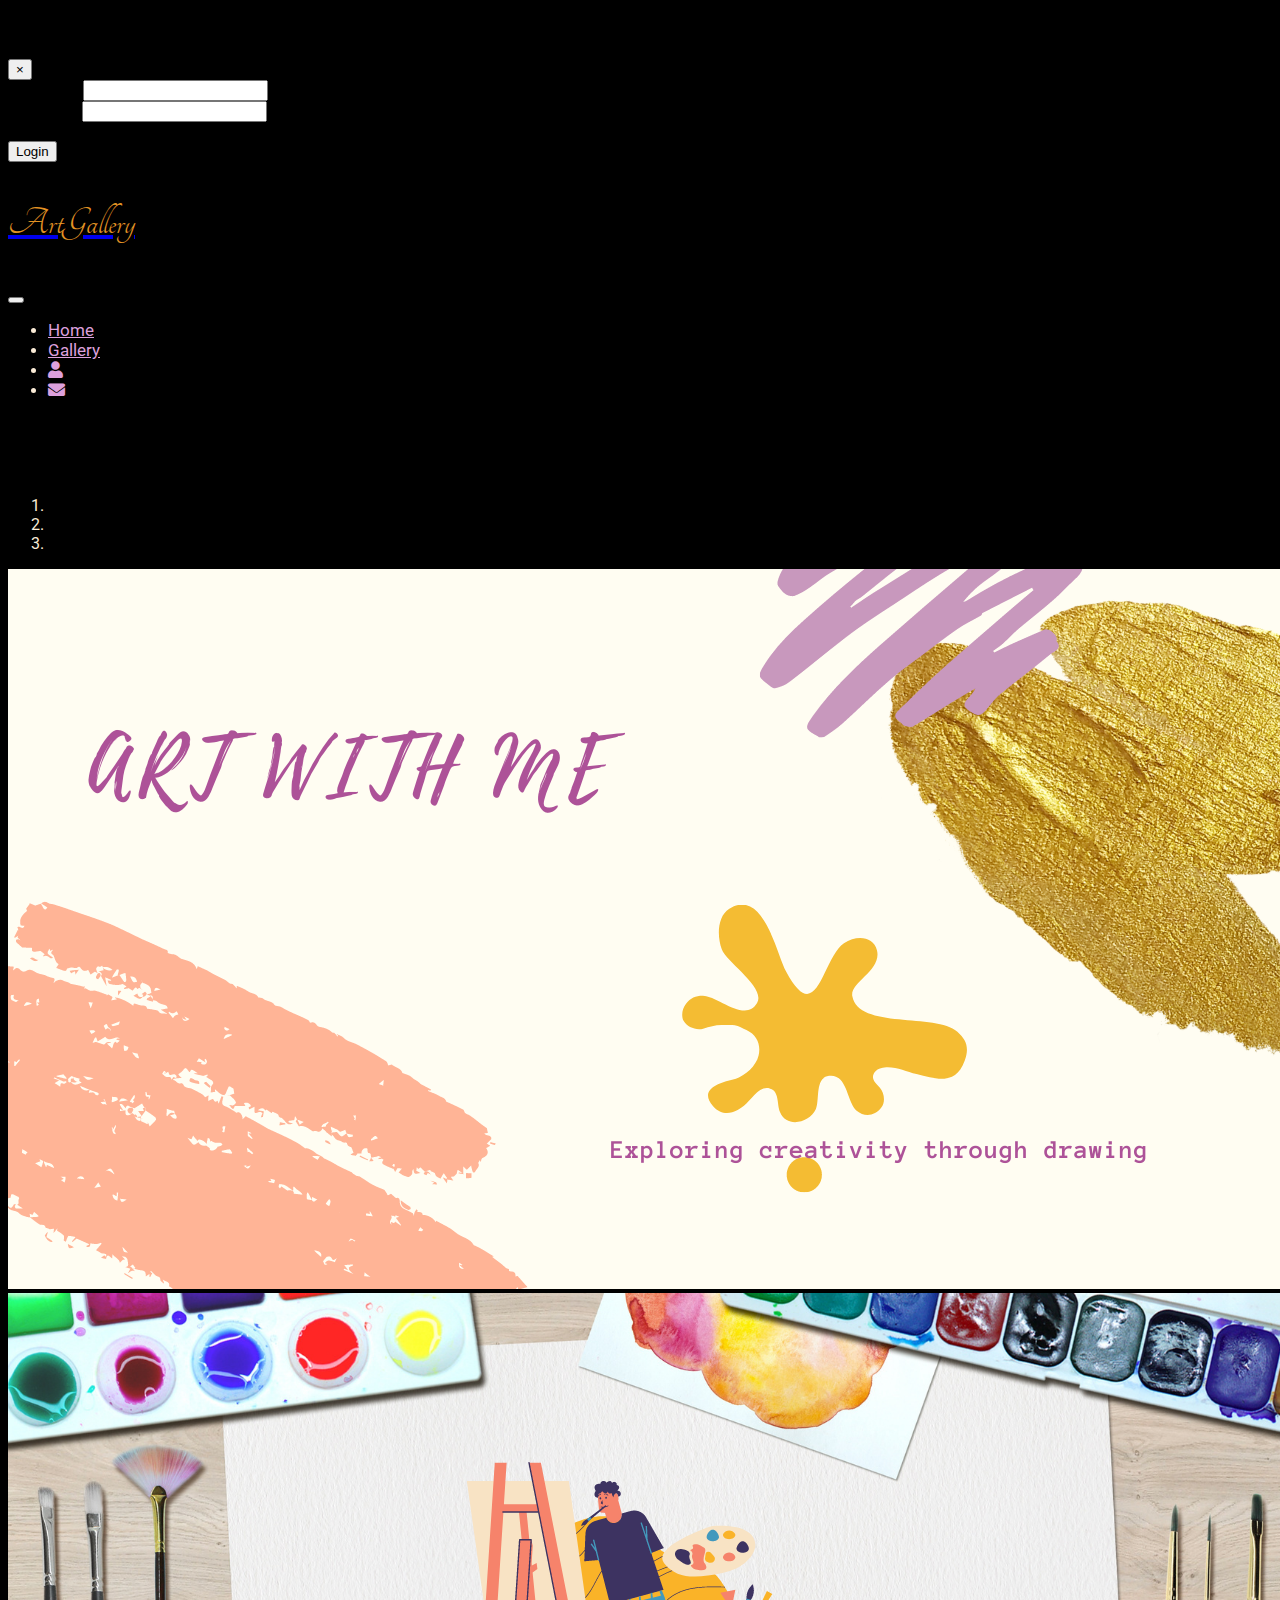
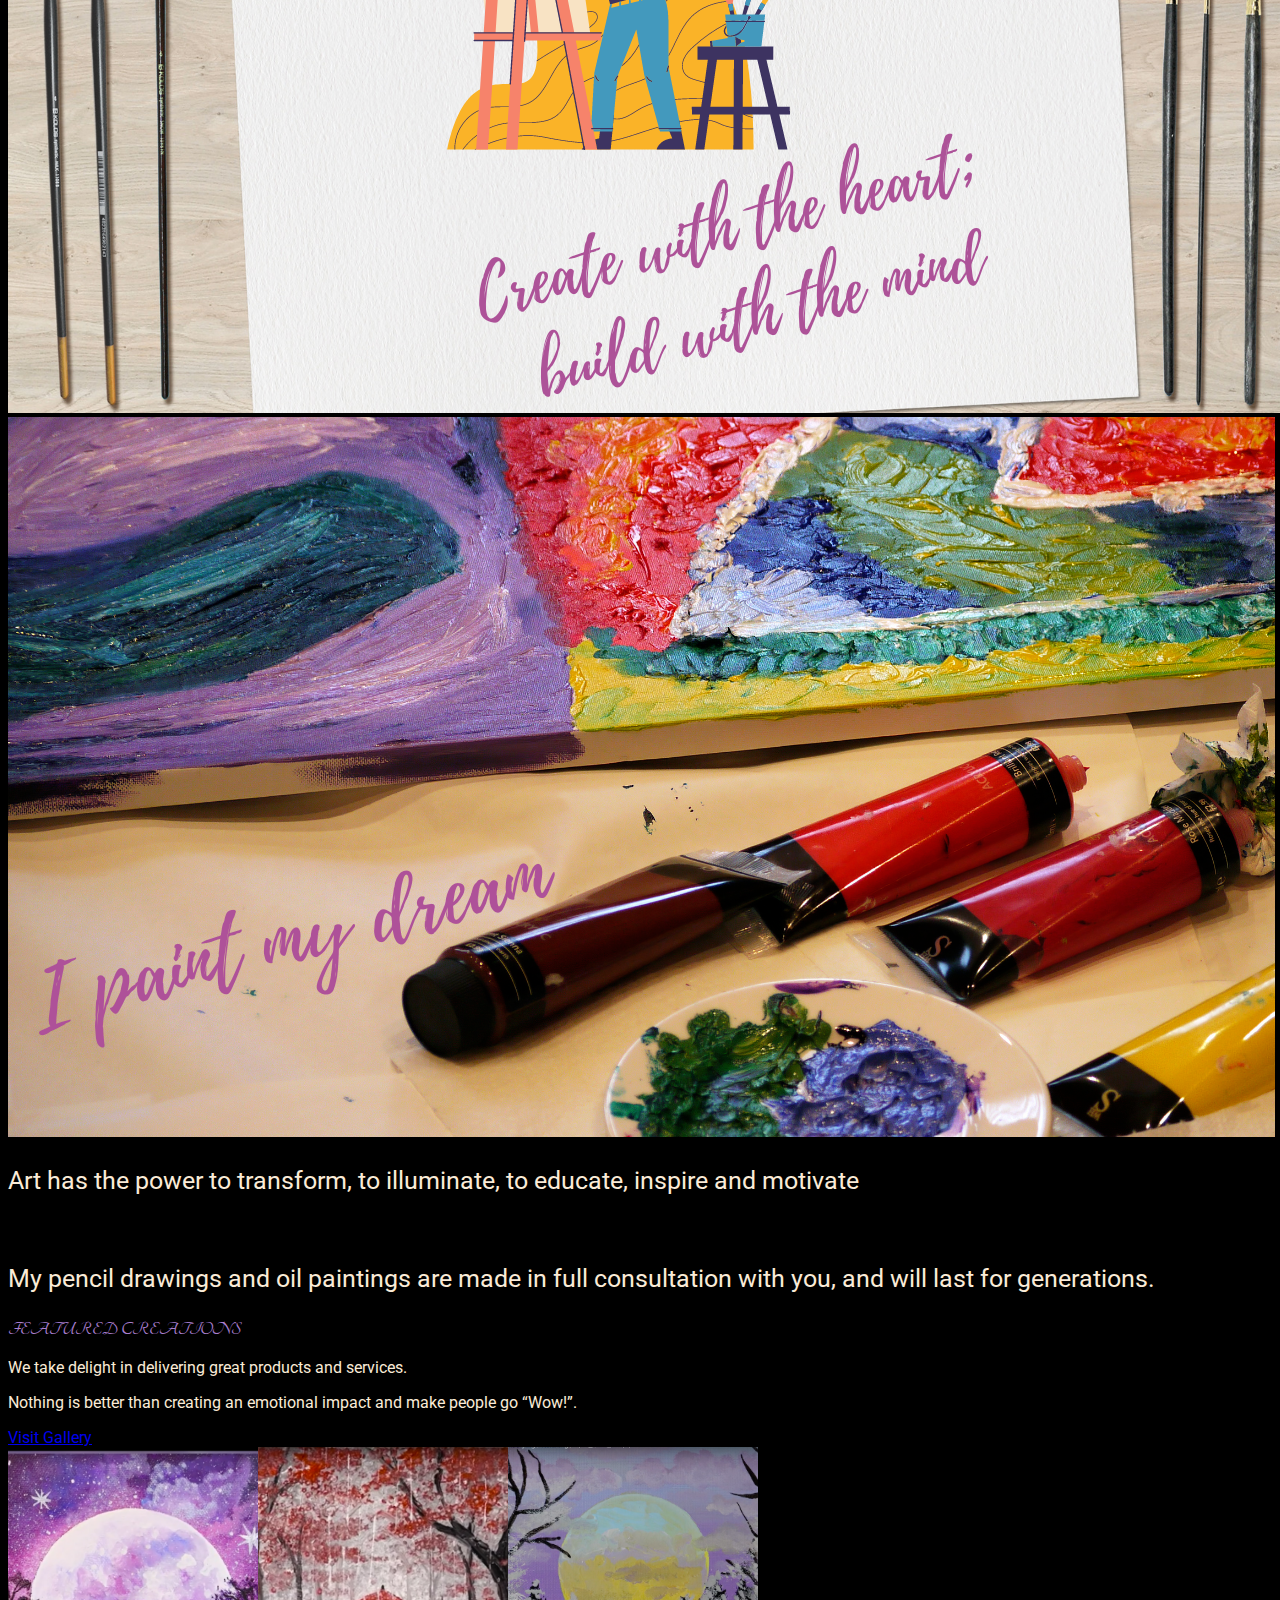
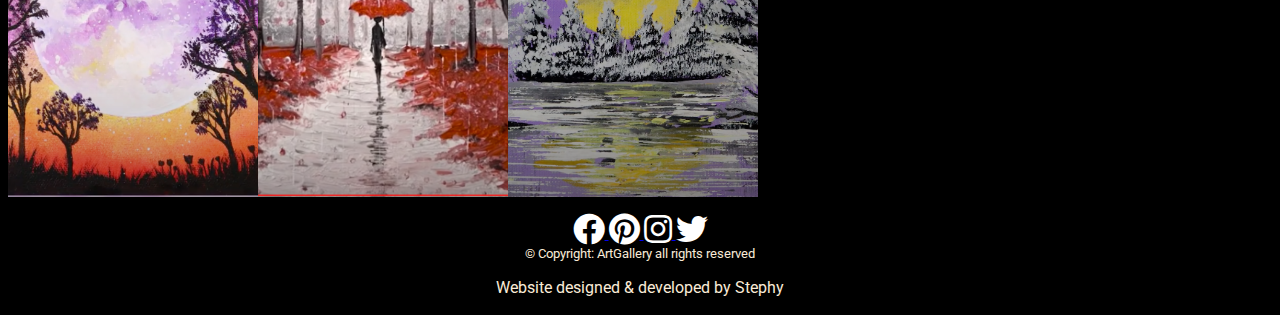
<file: index.html>
<!DOCTYPE html>
<html lang="en">
<head>
    <meta charset="UTF-8">
    <meta http-equiv="X-UA-Compatible" content="IE=edge">
    <meta name="viewport" content="width=device-width, initial-scale=1.0">
    <link rel="stylesheet" href="https://cdn.jsdelivr.net/npm/bootstrap@4.6.0/dist/css/bootstrap.min.css" integrity="sha384-B0vP5xmATw1+K9KRQjQERJvTumQW0nPEzvF6L/Z6nronJ3oUOFUFpCjEUQouq2+l" crossorigin="anonymous">
    <!-- <link rel="stylesheet" href="https://stackpath.bootstrapcdn.com/bootstrap/4.3.1/css/bootstrap.min.css" type="text/css" /> -->
    <link rel="stylesheet" href="https://use.fontawesome.com/releases/v5.7.1/css/all.css">
    <link rel="stylesheet" href="style.css"/>
    <title>Document</title>
</head>
<body>
    
  <!-- Login Modal -->
  <div class="modal fade" id="login_btn" tabindex="-1" aria-labelledby="exampleModalLabel" aria-hidden="true">
    <div class="modal-dialog">
      <div class="modal-content">
        <div class="modal-header">
          <h5 class="modal-title" id="exampleModalLabel">Modal title</h5>
          <button type="button" class="close" data-dismiss="modal" aria-label="Close">
            <span aria-hidden="true">&times;</span>
          </button>
        </div>
        <div class="modal-body">
            <form name ="Form" id="myForm" >
                <div class="form-group modal-title">
                    <label for="name">Username</label>
                    <input type="text" class="form-control userID" id="name" placeholder="" name="name" required />
                  <!-- <label for="exampleInputEmail1">Email address</label>
                  <input type="email" class="form-control mailId" id="exampleInputEmail1" aria-describedby="emailHelp" name="email"> -->
                </div>
                <div class="form-group modal-title">
                  <label for="exampleInputPassword1">Password</label>
                  <input type="password" class="form-control passId" id="exampleInputPassword1" name="password">
                </div>
                <br>
                <button type="button" value ="Login" class="btn btn-dark" onclick="loginValidate(this.form)">Login</button>
              </form>
        </div>
        
      </div>
    </div>
  </div>

<!-- LOGO AND NAV BAR -->
<header>
<nav class="navbar navbar-expand-md navbar-dark fixed-top">

    <!-- LOGO -->
    <a class="navbar-brand mr-1" href="index.html">
        <h3 class="heading">ArtGallery</h3>
        <!-- <img src="" height="40" alt="logo" title="logo"> -->
    </a>
    <button class="navbar-toggler" type="button" data-toggle="collapse" data-target="#navbarCollapse"
        aria-controls="navbarCollapse" aria-expanded="false" aria-label="Toggle navigation">
        <span class="navbar-toggler-icon"></span>
    </button>

    <!-- NAV BAR LINKS -->
    <div class="collapse navbar-collapse" id="navbarCollapse">
        <ul class="navbar-nav ml-auto text-uppercase">
            <li class="nav-item">
                <a class="nav-link active" href="index.html">Home<span class="sr-only">(current)</span></a>
            </li>
            <li class="nav-item">
                <a class="nav-link" href="gallery.html">Gallery</a>
            </li>
            <li class="nav-item">
                <a class="nav-link btn" href="" data-toggle="modal" data-target="#login_btn">
                <i class="fa fa-user" aria-hidden="true"></i>
            </a>
            </li>
            <li class="nav-item">
                <a class="nav-link" href="contact.html">
                    <i class="fas fa-envelope"></i>
                </a>
            </li>
        </ul>
    </div>
</nav>
</header>

<!---ADDITIONAL MESSAGES -->

<div class="container mt-5" id ="message" >
    <h5 class="alert-heading text-center" id="loginstate"></h5>
    <p class="mb-0"></p>
  </div>

<!--- CAROUSAL IMAGE SLIDER--->
<br>
<br>
<br>

<div id="carouselExampleIndicators" class="carousel slide" data-ride="carousel">
    <ol class="carousel-indicators">
        <li data-target="#carouselExampleIndicators" data-slide-to="0" class="active"></li>
        <li data-target="#carouselExampleIndicators" data-slide-to="1"></li>
        <li data-target="#carouselExampleIndicators" data-slide-to="2"></li>
    </ol>
    <div class="container carousel-inner">
        <div class="carousel-item active">
            <img class="d-block w-100 slide-image" src="images/slide1.png" alt="First slide">
        </div>
        <div class="carousel-item">
            <img class="d-block w-100 slide-image" src="images/slide2.png" alt="Second slide">
        </div>
        <div class="carousel-item">
            <img class="d-block w-100 slide-image" src="images/slide3.png" alt="Third slide">
        </div>
    </div>
    <a class="carousel-control-prev" href="#carouselExampleIndicators" role="button" data-slide="prev">
<span class="carousel-control-prev-icon" aria-hidden="true"></span>
<span class="sr-only">Previous</span>
</a>
    <a class="carousel-control-next" href="#carouselExampleIndicators" role="button" data-slide="next">
<span class="carousel-control-next-icon" aria-hidden="true"></span>
<span class="sr-only">Next</span>
</a>
</div>

<!-- MAIN CONTENT OF HOME PAGE -->
<main>
    <section class="container-fluid">
        <div class="row justify-content-center my-5 text-center">
            <div class="col-12">
                <!-- <h2 class="mb-3">ART</h2> -->
                <p class="text">Art has the power to transform, to illuminate, to educate, inspire and motivate</p>
                <br>
                <p class="text">My pencil drawings and oil paintings are made in full consultation with you, and will last for
                    generations.</p>   
            </div>

        </div>
    </section>
    <!--- FEATURED CREATIONS -->
    <section class ="projects">
        <div class ="container">
            <div class ="row">
                <div class = "col-sm-12 col-md-3 featured">
                    <h3>FEATURED CREATIONS</h3>
                    <p>We take delight in delivering great products and services. </p>
                    <p>Nothing is better than creating an emotional impact and make people go “Wow!”.</p>
                <!-- BUTTON: VISIT GALLERY -->
					<div class="row text-center">
						<div class="col-12">
							<a class="btn btn-lg btn-light mt-3 pr-5 mr-5" href="gallery.html">Visit Gallery</a>
						</div>
					</div>
    
                </div>
                <!---- IMAGES ----->
                <div class = "col-sm-12 col-md-9">
                    <div class = "row">
                        <div class = "col-sm-12 col-md-4">
                            <div class="card">
                                <img class="card-img-top" src="images/night.png" alt="Card image cap">
                            </div>
                        </div>
                        <div class = " col-sm-12 col-md-4">
                            <div class="card">
                                    <img class="card-img-top" src="images/rainwalk.png" alt="Card image cap">
                            </div>
                        </div>
                        <div class = " col-sm-12 col-md-4">
                            <div class="card">
                                <img class="card-img-top" src="images/moon.png" alt="Card image cap">
                                </div>
                        </div>
                            </div>
                        </div>
                    </div>
                </div>
        </div>
    </section>        
</main>
<br>

<!-- FOOTER -->
<footer class = "page-footer">
    <div class ="container">
        <div class ="row">
            <div class="col-12">
                <!-- SOCIAL ICONS/LINKS -->
					<div class="mb-1 flex-centre text-center social-icon-shadow">
						<a class="ic-fb" href="https://facebook.com/" target="_blank"
							aria-label="Find me on Facebook" rel="noopener">
							<i class="fab fa-facebook fa-lg mr-md-5 mr-3 fa-2x"></i>
						</a>
						<a class="ic-pin" href="https://pinterest.com/" target="_blank"
							aria-label="Find me on Pinterest" rel="noopener">
							<i class="fab fa-pinterest fa-lg mr-md-5 mr-3 fa-2x"></i>
						</a>
						<a class="ic-ins" href="https://instagram.com/" target="_blank"
							aria-label="Find me on Instagram" rel="noopener">
							<i class="fab fa-instagram fa-lg mr-md-5 mr-3 fa-2x"></i>
						</a>
						<a class="ic-twi" href="https://twitter.com/" target="_blank"
							aria-label="Find me on Twitter" rel="noopener">
							<i class="fab fa-twitter fa-lg mr-md-5 mr-3 fa-2x"></i>
						</a>
						
					</div>

                    <!-- COPYRIGHT -->
					<div class="text-shadow text-center py-3">
						<small>©<span id="year"></span> Copyright: ArtGallery all rights reserved</small>
						<p class="mt-3">Website designed & developed by Stephy</p>
					</div>
            </div>
        </div>
    </div>
    

</footer>

<script src="https://code.jquery.com/jquery-3.5.1.slim.min.js" integrity="sha384-DfXdz2htPH0lsSSs5nCTpuj/zy4C+OGpamoFVy38MVBnE+IbbVYUew+OrCXaRkfj" crossorigin="anonymous"></script>
<script src="https://cdn.jsdelivr.net/npm/popper.js@1.16.1/dist/umd/popper.min.js" integrity="sha384-9/reFTGAW83EW2RDu2S0VKaIzap3H66lZH81PoYlFhbGU+6BZp6G7niu735Sk7lN" crossorigin="anonymous"></script>
<script src="https://cdn.jsdelivr.net/npm/bootstrap@4.6.0/dist/js/bootstrap.min.js" integrity="sha384-+YQ4JLhjyBLPDQt//I+STsc9iw4uQqACwlvpslubQzn4u2UU2UFM80nGisd026JF" crossorigin="anonymous"></script>
<script src="main.js"></script>



<!---
    <script src="https://code.jquery.com/jquery-3.3.1.slim.min.js" integrity="sha384-q8i/X+965DzO0rT7abK41JStQIAqVgRVzpbzo5smXKp4YfRvH+8abtTE1Pi6jizo" crossorigin="anonymous"></script>
    <script src="https://cdnjs.cloudflare.com/ajax/libs/popper.js/1.14.7/umd/popper.min.js" integrity="sha384-UO2eT0CpHqdSJQ6hJty5KVphtPhzWj9WO1clHTMGa3JDZwrnQq4sF86dIHNDz0W1" crossorigin="anonymous"></script>

    <script src="https://stackpath.bootstrapcdn.com/bootstrap/4.3.1/js/bootstrap.min.js" integrity="sha384-JjSmVgyd0p3pXB1rRibZUAYoIIy6OrQ6VrjIEaFf/nJGzIxFDsf4x0xIM+B07jRM" crossorigin="anonymous"></script>
---->
</body>

</html>
</file>
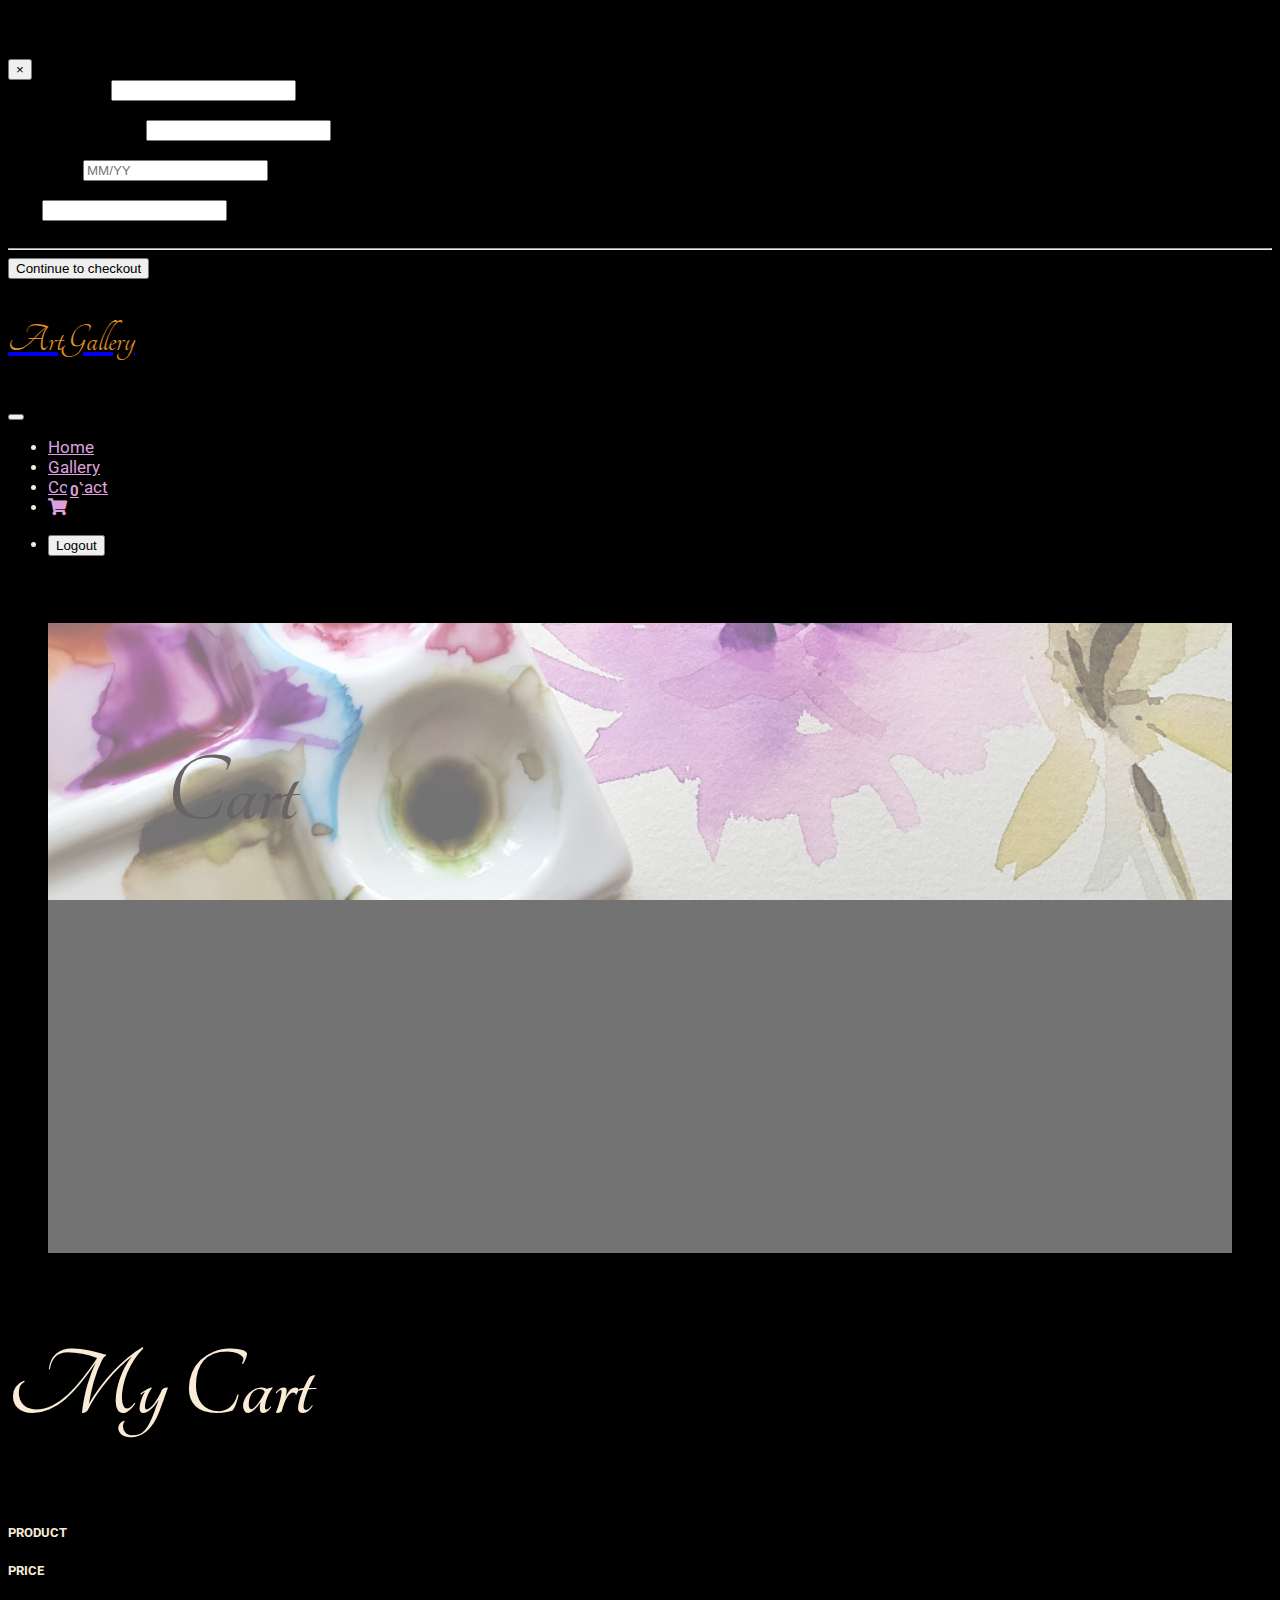
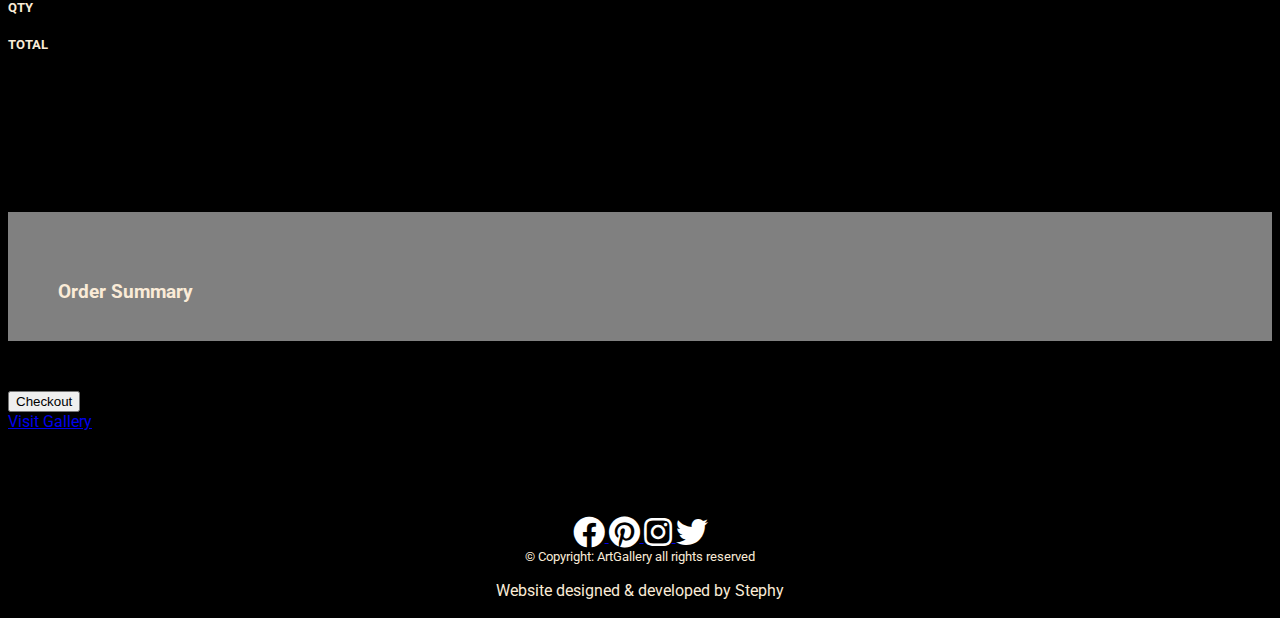
<file: cart.html>
<!DOCTYPE html>
<html lang="en">

<head>
    <meta charset="UTF-8">
    <meta http-equiv="X-UA-Compatible" content="IE=edge">
    <meta name="viewport" content="width=device-width, initial-scale=1.0">
    <link rel="stylesheet" href="https://cdn.jsdelivr.net/npm/bootstrap@4.6.0/dist/css/bootstrap.min.css"
        integrity="sha384-B0vP5xmATw1+K9KRQjQERJvTumQW0nPEzvF6L/Z6nronJ3oUOFUFpCjEUQouq2+l" crossorigin="anonymous">
    <!-- <link rel="stylesheet" href="https://stackpath.bootstrapcdn.com/bootstrap/4.3.1/css/bootstrap.min.css" type="text/css" /> -->
    <link rel="stylesheet" href="https://use.fontawesome.com/releases/v5.7.1/css/all.css">
    <link rel="stylesheet" href="style.css" />
    <title>Document</title>
</head>

<body>
<!-- CHECKOUT MODAL-->
<!-- Button trigger modal -->

    <!-- Modal -->
  <div class="modal fade" id="checkout-button" tabindex="-1" role="dialog" aria-labelledby="exampleModalLabel" aria-hidden="true">
    <div class="modal-dialog" role="document">
      <div class="modal-content">
        <div class="modal-header">
          <h5 class="modal-title" id="exampleModalLabel">Modal title</h5>
          <button type="button" class="close" data-dismiss="modal" aria-label="Close">
            <span aria-hidden="true">&times;</span>
          </button>
        </div>
        <div class="modal-body modal-title">
            <div class="row">
                <div class="col-md-6 mb-3">
                  <label for="cc-name">Name on card</label>
                  <input type="text" class="form-control" id="cc-name" placeholder="" required>
                  <small class="text-muted">Full name as displayed on card</small>
                  <div class="invalid-feedback">
                    Name on card is required
                  </div>
                </div>
                <div class="col-md-6 mb-3">
                  <label for="cc-number">Credit card number</label>
                  <input type="text" class="form-control" id="cc-number" placeholder="" required>
                  <div class="invalid-feedback">
                    Credit card number is required
                  </div>
                </div>
              </div>
              <div class="row">
                <div class="col-md-3 mb-3">
                  <label for="cc-expiration">Expiration</label>
                  <input type="text" class="form-control" id="cc-expiration" placeholder="MM/YY" required>
                  <div class="invalid-feedback">
                    Expiration date required
                  </div>
                </div>
                <div class="col-md-3 mb-3">
                  <label for="cc-cvv">CVV</label>
                  <input type="text" class="form-control" id="cc-cvv" placeholder="" required>
                  <div class="invalid-feedback">
                    Security code required
                  </div>
                </div>
              </div>
              <hr class="mb-4">
              <button type ="button" value ="checkout" class="btn btn-dark btn-lg btn-block" id="submit" onclick="checkoutValidate()">Continue to checkout</button>
        </div>
      </div>
    </div>
  </div>



    <!-- LOGO AND NAV BAR -->
    <header>
        <nav class="navbar navbar-expand-md navbar-dark fixed-top">

            <!-- LOGO -->
            <a class="navbar-brand mr-1" href="index.html">
                <h3 class="heading">ArtGallery</h3>
                <!-- <img src="" height="40" alt="logo" title="logo"> -->
            </a>
            <button class="navbar-toggler" type="button" data-toggle="collapse" data-target="#navbarCollapse"
                aria-controls="navbarCollapse" aria-expanded="false" aria-label="Toggle navigation">
                <span class="navbar-toggler-icon"></span>
            </button>

            <!-- NAV BAR LINKS -->
            <div class="collapse navbar-collapse" id="navbarCollapse">
                <ul class="navbar-nav ml-auto text-uppercase">
                    <li class="nav-item">
                        <a class="nav-link active" href="index.html">Home<span class="sr-only">(current)</span></a>
                    </li>
                    <li class="nav-item">
                        <a class="nav-link" href="gallery.html">Gallery</a>
                    </li>
                    <li class="nav-item">
                        <a class="nav-link" href="contact.html">Contact</a>
                    </li>
                    <li class="nav-item cart">
                        <a class="nav-link" href="cart.html">
                            <i class="fas fa-shopping-cart"></i>
                            <span class="basket">0</span>
                        </a>
                    </li>
                    <li class="nav-item">
                        <a class="nav-link btn" href="" data-toggle="modal" data-target="#login_btn">
                            <button type="button" class="btn btn-warning" id="logout">Logout</button>
                        </a>
                </ul>
            </div>
        </nav>
    </header>

    <!-- COVER IMAGE CART -->
    <figure class="bg-img bgimg-cart" title="painting">
        <header class="gallery-overlay">
            <h1 class="title-overlay">Cart</h1>
        </header>
    </figure>
    <!-- MAIN CONTENT OF CART PAGE -->
    <main>
        <div class="container-fluid cart cart-page">
            <div class="row">
                <div class="col-10 offset-2 col-lg-5 offset-lg-2">
                    <div class="d-flex align-items-center mt-0 mt-lg-3">
                        <h2 class="page-title mt-0 mt-lg-4 mb-4 pb-2 pb-lg-0 d-flex align-items-baseline">
                            My Cart
                        </h2>
                    </div>
                    <!--Text to display if cart is empty-->
                    <div class="row">
                        <div class="col-10">
                            <p id="cart-text">
                            <p>
                        </div>
                    </div>

                    <div class="row" id="product-head">
                        <div class="col-12">
                            <div class="products-container">
                                <div class="row product-header">
                                    <div class="col-4">
                                        <h5 class="product-title pl-4">PRODUCT</h5>
                                    </div>
                                    <div class="col-3">
                                        <h5 class="price">PRICE</h5>
                                    </div>
                                    <div class="col-3">
                                        <h5 class="quantity">QTY</h5>
                                    </div>
                                    <div class="col-2">
                                        <h5 class="total">TOTAL</h5>
                                    </div>
                                </div>
                                <div class="container">
                                    <div class="products row mt-4">

                                    </div>
                                </div>
                            </div>
                        </div>
                    </div>

                    <!------
                <div class = "col-5 col-lg-3 item-image">
                    <div class="product-image">  
                        <img class="mx-auto text-center" src="images/moon.png" alt="Product-image" height="100" width="100">
                    </div>
                </div>
                <div class = "col-7 col-lg-9">
                    <div class ="product-details">
                        <div class = "heading">
                            <h3>Product Name </h3>
                        </div>
                        <div class="product-price">
                            <p>$78</p>
                        </div>
                        <div class ="input-qty">
                            <p>Qty:
                            <input class="input-cart px-1 form-control w-25" name="quantity" type="number" min="0" max="5" value="1">
                            </p>
                        </div>
                        <div class="delete-item">
                            <h5>Delete
                            <i class="fas fa-trash-alt"></i>
                        </h5>
                        </div>
                    </div>

                </div>
                ----->

                </div>
                <div class="col-10 offset-md-1 offset-lg-1 col-lg-3" id="order-container">
                    <div class="container order-details justify-content-center">
                        <div class="summary-title pb-3">
                            <h3 class="pb-2 text-center">Order Summary</h3>
                        </div>
                        <div class="order-summary mb-2">
                            <!--  <div class="col-8">
                                <p>Sub Total:</p>
                            </div>
                            <div class="col-4">
                                <p>& 78.00</p>
                            </div>
                        </div>
                        <div class="row mb-2">
                            <div class="col-8">
                                <p>Shipping:</p>
                            </div>
                            <div class="col-4">
                                <p>FREE</p>
                            </div>
                        </div>
                        <div class="row mb-2">
                            <div class="col-8">
                                <p>Order Total:</p>
                            </div>
                            <div class="col-4">
                                <p>& 78.00</p>
                            </div> -->
                        </div>

                    </div>
                    <div class="row checkout-button">
                        <div class="col-12 text-center">
                            <button class="btn btn-light" data-toggle="modal" data-target="#checkout-button">Checkout</button>
                        </div>
                    </div>

                </div>
            </div>

        </div>
<!-- BUTTON: VISIT GALLERY -->
        
<div class="row ml-2 mt-5">
    <div class="col-10 offset-2">
        <a class="btn btn-lg btn-light" href="gallery.html">Visit Gallery</a>
    </div>
</div>

        </div>
        
    </main>
    <br>
    <!-- FOOTER -->
    <footer class="page-footer">
        <div class="container">
            <div class="row">
                <div class="col-12">
                    <!-- SOCIAL ICONS/LINKS -->
                    <div class="mb-1 flex-centre text-center social-icon-shadow">
                        <a class="ic-fb" href="https://facebook.com/" target="_blank" aria-label="Find me on Facebook"
                            rel="noopener">
                            <i class="fab fa-facebook fa-lg mr-md-5 mr-3 fa-2x"></i>
                        </a>
                        <a class="ic-pin" href="https://pinterest.com/" target="_blank"
                            aria-label="Find me on Pinterest" rel="noopener">
                            <i class="fab fa-pinterest fa-lg mr-md-5 mr-3 fa-2x"></i>
                        </a>
                        <a class="ic-ins" href="https://instagram.com/" target="_blank"
                            aria-label="Find me on Instagram" rel="noopener">
                            <i class="fab fa-instagram fa-lg mr-md-5 mr-3 fa-2x"></i>
                        </a>
                        <a class="ic-twi" href="https://twitter.com/" target="_blank" aria-label="Find me on Twitter"
                            rel="noopener">
                            <i class="fab fa-twitter fa-lg mr-md-5 mr-3 fa-2x"></i>
                        </a>

                    </div>

                    <!-- COPYRIGHT -->
                    <div class="text-shadow text-center py-3">
                        <small>©<span id="year"></span> Copyright: ArtGallery all rights reserved</small>
                        <p class="mt-3">Website designed & developed by Stephy</p>
                    </div>
                </div>
            </div>
        </div>

    </footer>
    <script src="https://code.jquery.com/jquery-3.5.1.slim.min.js"
        integrity="sha384-DfXdz2htPH0lsSSs5nCTpuj/zy4C+OGpamoFVy38MVBnE+IbbVYUew+OrCXaRkfj"
        crossorigin="anonymous"></script>
    <script src="https://cdn.jsdelivr.net/npm/popper.js@1.16.1/dist/umd/popper.min.js"
        integrity="sha384-9/reFTGAW83EW2RDu2S0VKaIzap3H66lZH81PoYlFhbGU+6BZp6G7niu735Sk7lN"
        crossorigin="anonymous"></script>
    <script src="https://cdn.jsdelivr.net/npm/bootstrap@4.6.0/dist/js/bootstrap.min.js"
        integrity="sha384-+YQ4JLhjyBLPDQt//I+STsc9iw4uQqACwlvpslubQzn4u2UU2UFM80nGisd026JF"
        crossorigin="anonymous"></script>
    <script src='main.js'></script>


    <!---
    <script src="https://code.jquery.com/jquery-3.3.1.slim.min.js" integrity="sha384-q8i/X+965DzO0rT7abK41JStQIAqVgRVzpbzo5smXKp4YfRvH+8abtTE1Pi6jizo" crossorigin="anonymous"></script>
    <script src="https://cdnjs.cloudflare.com/ajax/libs/popper.js/1.14.7/umd/popper.min.js" integrity="sha384-UO2eT0CpHqdSJQ6hJty5KVphtPhzWj9WO1clHTMGa3JDZwrnQq4sF86dIHNDz0W1" crossorigin="anonymous"></script>

    <script src="https://stackpath.bootstrapcdn.com/bootstrap/4.3.1/js/bootstrap.min.js" integrity="sha384-JjSmVgyd0p3pXB1rRibZUAYoIIy6OrQ6VrjIEaFf/nJGzIxFDsf4x0xIM+B07jRM" crossorigin="anonymous"></script>
---->
</body>

</html>
</file>
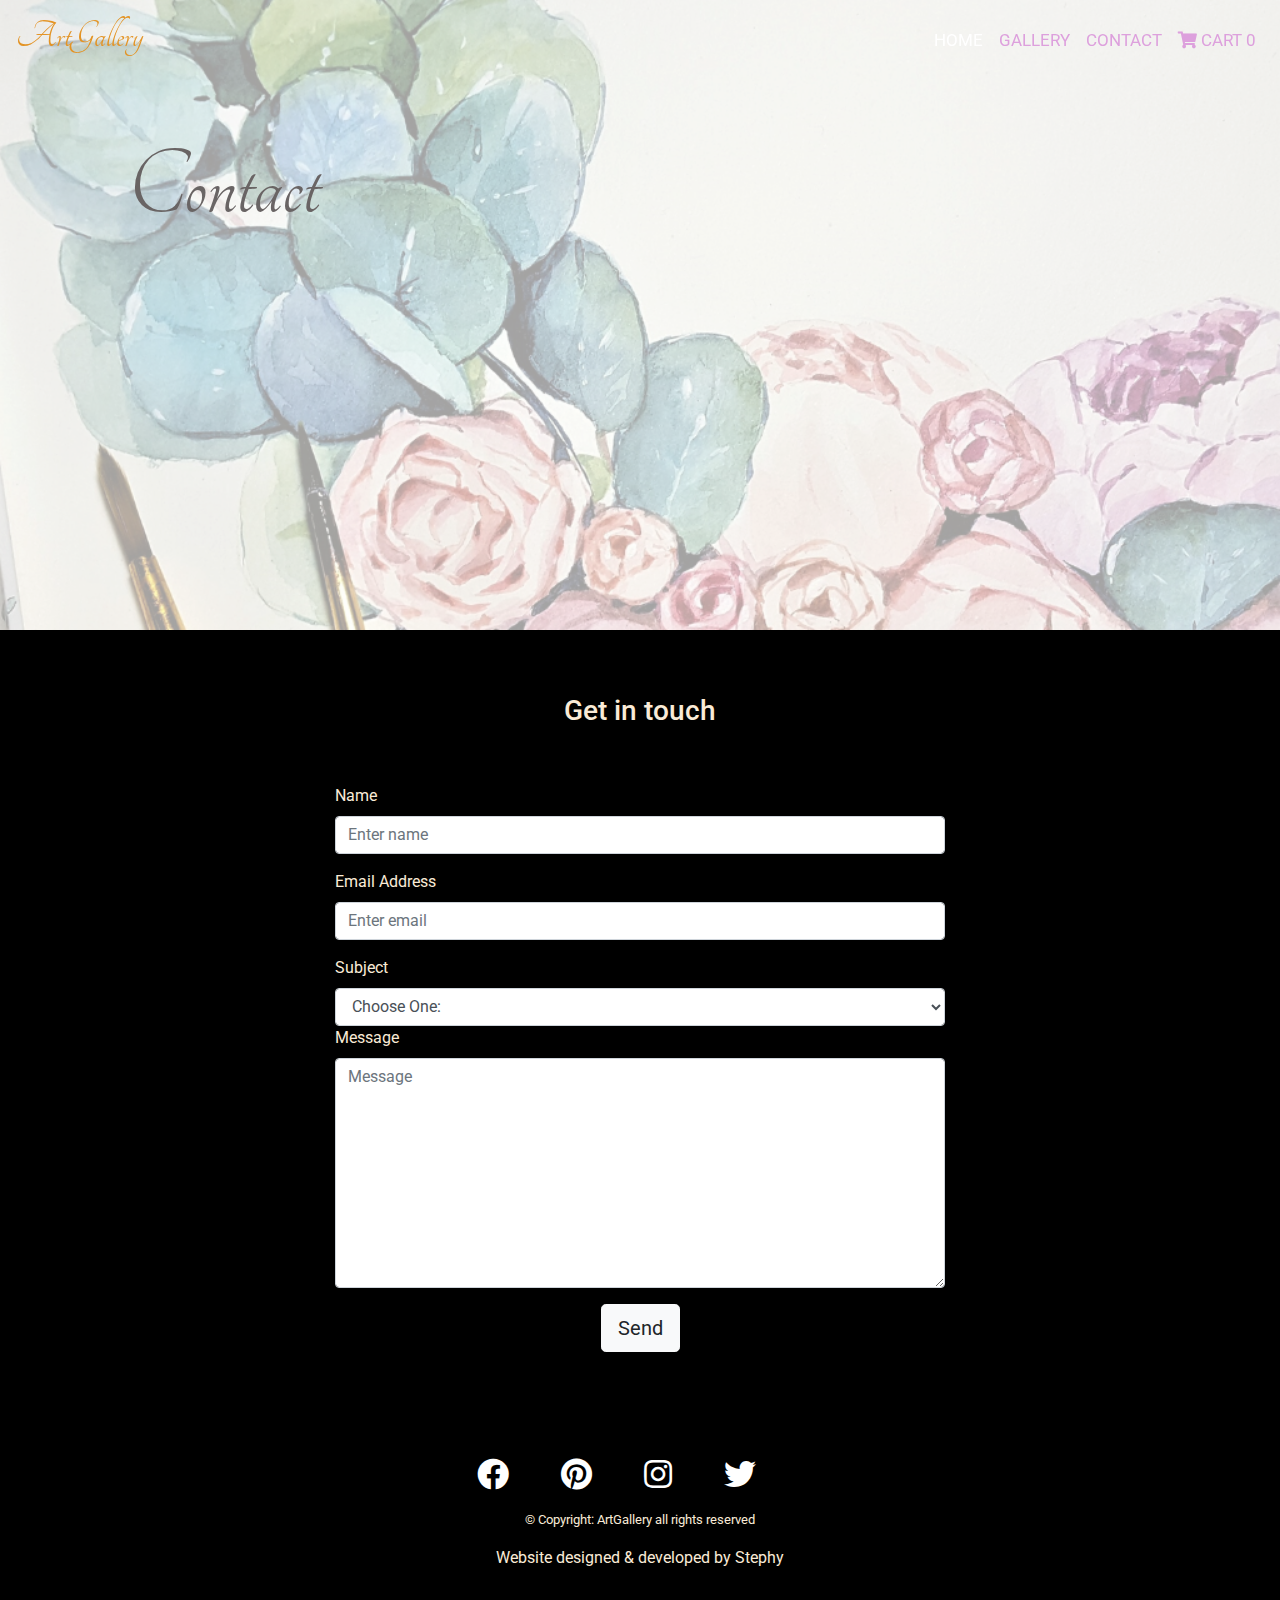
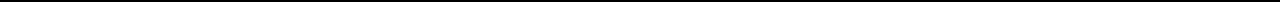
<file: contact.html>
<!-- a`/~|"?|"/|"|"'<!DOCTYPE html> -->
<html lang="en">
<head>
    <meta charset="UTF-8">
    <meta http-equiv="X-UA-Compatible" content="IE=edge">
    <meta name="viewport" content="width=device-width, initial-scale=1.0">
    <link rel="stylesheet" href="https://stackpath.bootstrapcdn.com/bootstrap/4.3.1/css/bootstrap.min.css" type="text/css" />
    <link rel="stylesheet" href="https://use.fontawesome.com/releases/v5.7.1/css/all.css">
    <link rel="stylesheet" href="style.css"/>
    <title>Document</title>
</head>
<body>
   

<!-- LOGO AND NAV BAR -->
<header>
<nav class="navbar navbar-expand-md navbar-dark fixed-top">

    <!-- LOGO -->
    <a class="navbar-brand mr-1" href="index.html">
        <h3 class="heading">ArtGallery</h3>
        <!-- <img src="" height="40" alt="logo" title="logo"> -->
    </a>
    <button class="navbar-toggler" type="button" data-toggle="collapse" data-target="#navbarCollapse"
        aria-controls="navbarCollapse" aria-expanded="false" aria-label="Toggle navigation">
        <span class="navbar-toggler-icon"></span>
    </button>

    <!-- NAV BAR LINKS -->
    <div class="collapse navbar-collapse" id="navbarCollapse">
        <ul class="navbar-nav ml-auto text-uppercase">
            <li class="nav-item">
                <a class="nav-link active" href="index.html">Home<span class="sr-only">(current)</span></a>
            </li>
            <li class="nav-item">
                <a class="nav-link" href="gallery.html">Gallery</a>
            </li>
            <li class="nav-item">
                <a class="nav-link" href="contact.html">Contact</a>
            </li>
            <li class="nav-item">
                <a class="nav-link" href="cart.html">
                    <i class="fas fa-shopping-cart"></i> Cart <span>0</span>
                </a>
            </li>
        </ul>
    </div>
</nav>
</header>

<!-- COVER IMAGE CONTACT -->
<figure class="bg-img bgimg-contact" title="flowers oil painting">
    <header class="gallery-overlay">
        <h1 class="title-overlay">Contact</h1>
    </header>
</figure>

<!-- MAIN CONTENT OF CONTACT PAGE -->
<main>
<!-- HEADER -->
<div class="text-center container-fluid p-5">
    <div class="row justify-content-center">
        <div class="col-10">
            <h3>Get in touch</h3>
        </div>
    </div>
</div>
<!--FORM CONTACT US-->
<div class="container-fluid">
    <div class="row justify-content-center">
        <div class="col-sm-10 col-md-6">
            <div class="contact-form">
                <form>
                        <div class="form-group">
                            <label for="name">
                                Name</label>
                            <input type="text" class="form-control" id="name" placeholder="Enter name" required />
                        </div>
                        <div class="form-group">
                            <label for="email" id="opensans">
                                Email Address</label>
                            <div class="input-group">
                                <input type="email" class="form-control" id="email" placeholder="Enter email" required /></div>
                        </div>
                        <div class="form-group">
                            <label for="subject">
                                Subject</label>
                            <select id="subject" name="subject" class="form-control" required>
                                <option value="na" selected="" style="font-family:'Open Sans Condensed', sans-serif;">Choose One:</option>
                                <option value="service" style="font-family:'Open Sans Condensed', sans-serif;">General Customer Service</option>
                                <option value="suggestions" style="font-family:'Open Sans Condensed', sans-serif;">Suggestions</option>
                                <option value="product" style="font-family:'Open Sans Condensed', sans-serif;">Product Support</option>
                            </select>
                        <div class="form-group">
                            <label for="name">
                                Message</label>
                            <textarea name="message" class="form-control" rows="9" cols="25" placeholder="Message" required></textarea>
                        </div>
                        <div class="container-fluid">
							<div class="row justify-content-center mt-3">
								<button type="submit" class="btn btn-lg btn-light">Send</button>
							</div>
						</div>
                </div>
                </form>
            </div>
        </div>
    </main>
<!--end of form contact us-->
<!--
CONTACT DETAILS-
        <div class="col-md-4">
            <form>
            <legend id="opensans" style="font-family:'Open Sans Condensed', sans-serif; color:SlateBlue;"> Our office</legend>
            <address id="opensans" style="font-family:'Open Sans Condensed', sans-serif;">
                <strong style= "font-family: Amatic Sc, cursive; font-size:22px; color:SlateBlue; text-shadow: 1.2px 1px FireBrick;">Teddy Bear</strong><br>
                12 Suite Ave,<br>
                Dublin, <br> Ireland<br>
                <abbr title="Phone" style="font-family:'Open Sans Condensed', sans-serif;">
                    </abbr>
                (01) 843 843843
            </address>
            <address id="opensans" style="font-family:'Open Sans Condensed', sans-serif;">
                <strong style="font-family:'Open Sans Condensed', sans-serif;">Email</strong><br>
                <a href="mailto:info@teddybear.ie" style="font-family:'Open Sans Condensed', sans-serif;">info@teddybear.ie</a>
            </address>
            </form>
        </div>
    </div>
</div>
---->
<!--end of contact details-->







<br>
<!-- FOOTER -->
<footer class = "page-footer">
    <div class ="container">
        <div class ="row">
            <div class="col-12">
                <!-- SOCIAL ICONS/LINKS -->
					<div class="mb-1 flex-centre text-center social-icon-shadow">
						<a class="ic-fb" href="https://facebook.com/" target="_blank"
							aria-label="Find me on Facebook" rel="noopener">
							<i class="fab fa-facebook fa-lg mr-md-5 mr-3 fa-2x"></i>
						</a>
						<a class="ic-pin" href="https://pinterest.com/" target="_blank"
							aria-label="Find me on Pinterest" rel="noopener">
							<i class="fab fa-pinterest fa-lg mr-md-5 mr-3 fa-2x"></i>
						</a>
						<a class="ic-ins" href="https://instagram.com/" target="_blank"
			
            
            
            
                        aria-label="Find me on Instagram" rel="noopener">
							<i class="fab fa-instagram fa-lg mr-md-5 mr-3 fa-2x"></i>
						</a>
						<a class="ic-twi" href="https://twitter.com/" target="_blank"
							aria-label="Find me on Twitter" rel="noopener">
							<i class="fab fa-twitter fa-lg mr-md-5 mr-3 fa-2x"></i>
						</a>
						
					</div>

                    <!-- COPYRIGHT -->
					<div class="text-shadow text-center py-3">
						<small>©<span id="year"></span> Copyright: ArtGallery all rights reserved</small>
						<p class="mt-3">Website designed & developed by Stephy</p>
					</div>
            </div>
        </div>
    </div>

</footer>

    <script src="https://code.jquery.com/jquery-3.3.1.slim.min.js" integrity="sha384-q8i/X+965DzO0rT7abK41JStQIAqVgRVzpbzo5smXKp4YfRvH+8abtTE1Pi6jizo" crossorigin="anonymous"></script>
    <script src="https://cdnjs.cloudflare.com/ajax/libs/popper.js/1.14.7/umd/popper.min.js" integrity="sha384-UO2eT0CpHqdSJQ6hJty5KVphtPhzWj9WO1clHTMGa3JDZwrnQq4sF86dIHNDz0W1" crossorigin="anonymous"></script>

    <script src="https://stackpath.bootstrapcdn.com/bootstrap/4.3.1/js/bootstrap.min.js" integrity="sha384-JjSmVgyd0p3pXB1rRibZUAYoIIy6OrQ6VrjIEaFf/nJGzIxFDsf4x0xIM+B07jRM" crossorigin="anonymous"></script>
    <script src = 'main.js'></script>
</body>

</html>
</file>
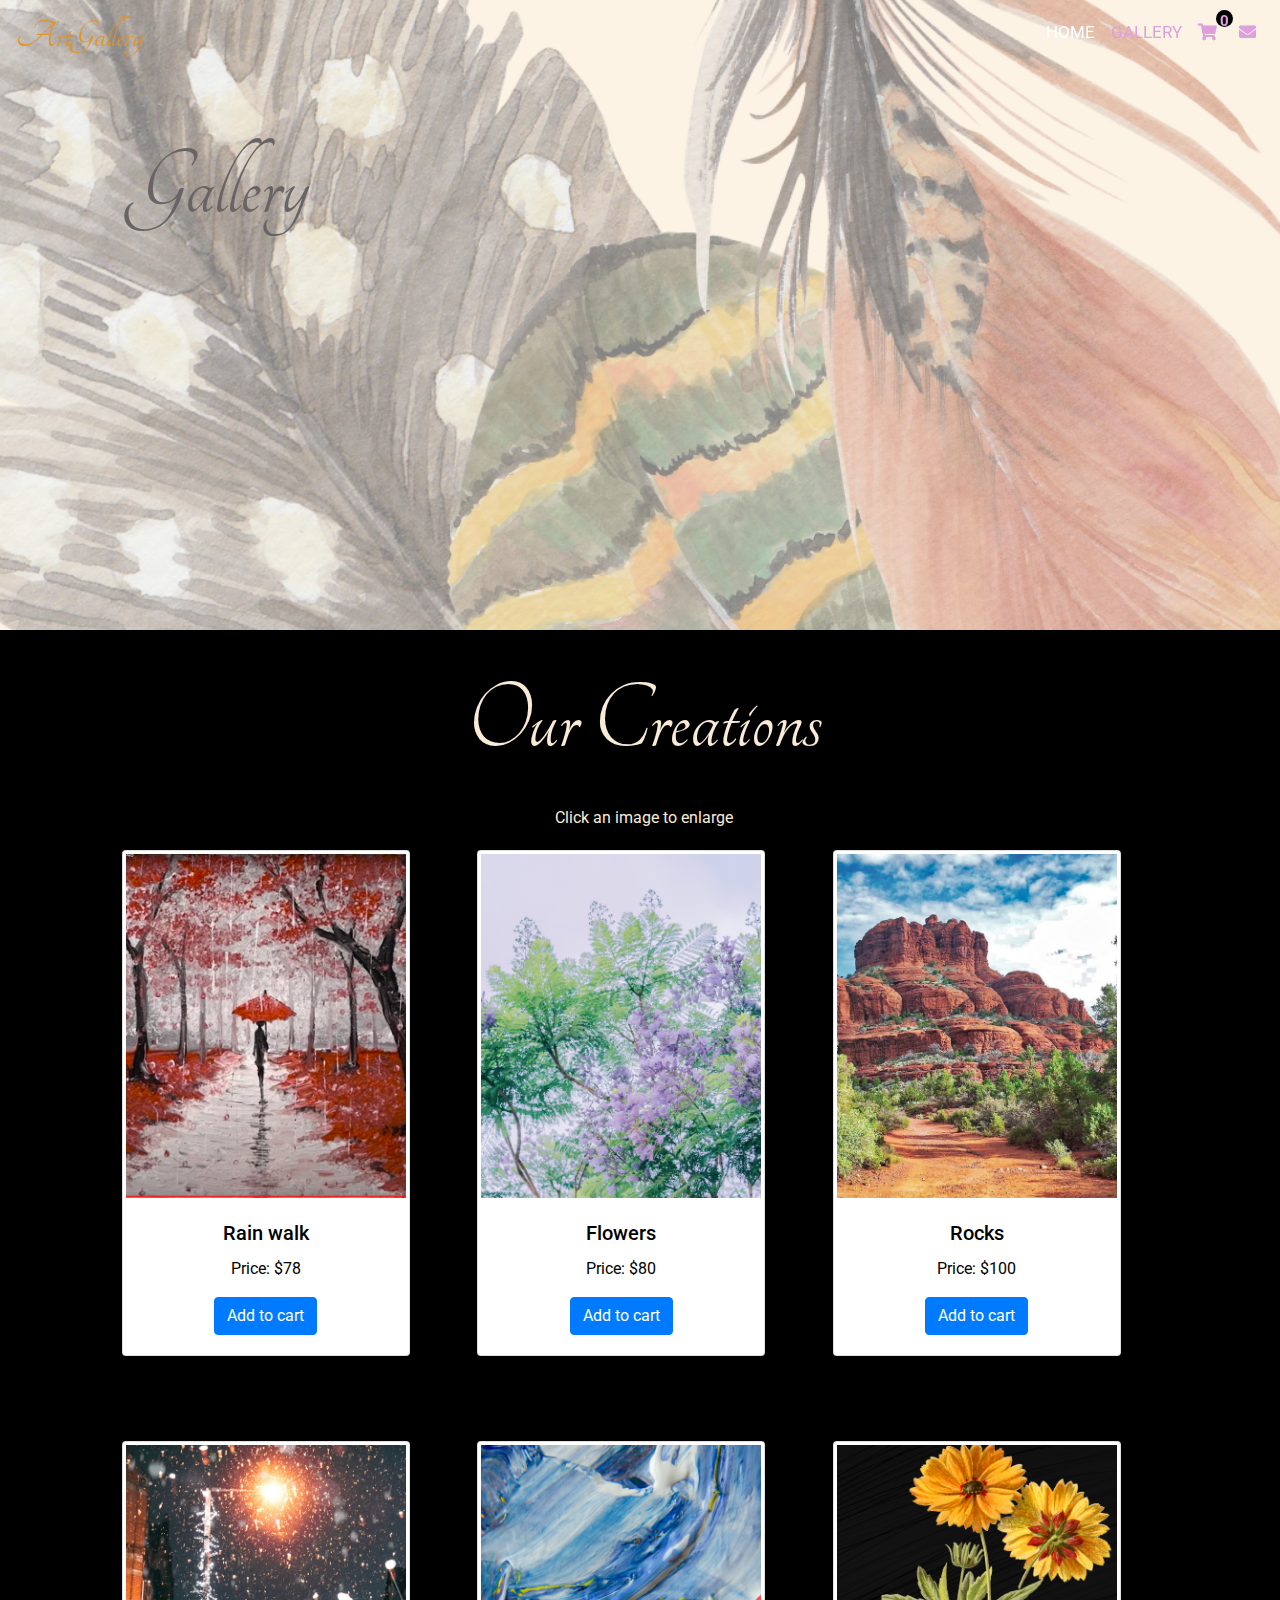
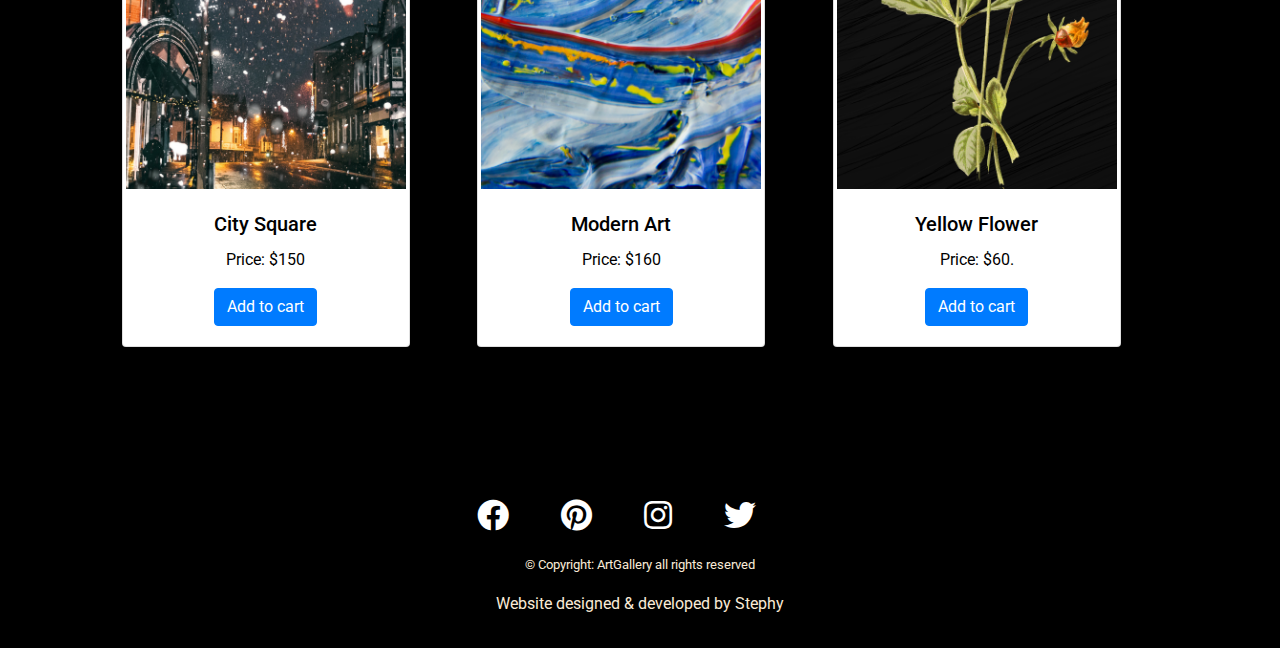
<file: gallery.html>
<!DOCTYPE html>
<html lang="en">
<head>
    <meta charset="UTF-8">
    <meta http-equiv="X-UA-Compatible" content="IE=edge">
    <meta name="viewport" content="width=device-width, initial-scale=1.0">
    <link rel="stylesheet" href="https://stackpath.bootstrapcdn.com/bootstrap/4.3.1/css/bootstrap.min.css" type="text/css" />
    <link rel="stylesheet" href="https://use.fontawesome.com/releases/v5.7.1/css/all.css">
    <link rel="stylesheet" href="style.css"/>
    <title>Document</title>
</head>
<body>
   

<!-- LOGO AND NAV BAR -->
<header>
<nav class="navbar navbar-expand-md navbar-dark fixed-top">

    <!-- LOGO -->
    <a class="navbar-brand mr-1" href="index.html">
        <h3 class="heading">ArtGallery</h3>
        <!-- <img src="" height="40" alt="logo" title="logo"> -->
    </a>
    <button class="navbar-toggler" type="button" data-toggle="collapse" data-target="#navbarCollapse"
        aria-controls="navbarCollapse" aria-expanded="false" aria-label="Toggle navigation">
        <span class="navbar-toggler-icon"></span>
    </button>

    <!-- NAV BAR LINKS -->
    <div class="collapse navbar-collapse" id="navbarCollapse">
        <ul class="navbar-nav ml-auto text-uppercase">
            <li class="nav-item">
                <a class="nav-link active" href="index.html">Home<span class="sr-only">(current)</span></a>
            </li>
            <li class="nav-item">
                <a class="nav-link" href="gallery.html">Gallery</a>
            </li>
            <li class="nav-item cart">
                <a class="nav-link" href="cart.html">
                    <i class="fas fa-shopping-cart"></i>
                    <span class ="basket">0</span>
                </a>
            </li>
            <li class="nav-item">
                <a class="nav-link" href="contact.html">
                    <i class="fas fa-envelope"></i>
                </a>
            </li>
        </ul>
    </div>
</nav>
</header>

<!-- COVER IMAGE GALLERY -->
<figure class="bg-img bgimg-gallery" title="feathers oil painting">
    <header class="gallery-overlay">
        <h1 class="title-overlay">Gallery</h1>
    </header>
</figure>

<!-- HEADER -->
<div class="text-center container-fluid m-1">
    <div class="row justify-content-center">
        <div class="col-10">
            <h2 class="p-3">Our Creations</h2>
            <p>Click an image to enlarge</p>
        </div>
    </div>
</div>
<!-- MAIN CONTENT OF GALLERY PAGE -->
<main>
    <div class="container-fluid">
        <div class="row gallery-row justify-content-center">
            <div class="col-sm-12 col-md-10">

                <div class="row justify-content-center text-center hover-zoom">
                     <div class = "gallery-img col-sm-6 col-md-4">
                        <div class="card" style="width: 18rem;">
                            <div class ="inner">
                                <img class="card-img-top gallery-thumbnail" src="images/rainwalk.png" alt="Card image cap">
                            </div>
                        <div class="card-body product">
                            <h5 class="card-title">Rain walk</h5>
                            <p class="card-text">Price: $78</p>
                            <a href="#" class="btn btn-primary add-cart-btn">Add to cart</a>
                        </div>
                       </div>
                      </div> 

                      
                    <div class = "gallery-img col-sm-6 col-md-4">
                        <div class="card" style="width: 18rem;">
                            <div class ="inner">
                                <img class="card-img-top gallery-thumbnail" src="images/flowers.png" alt="flowers">
                            </div>
                        <div class="card-body product">
                            <h5 class="card-title">Flowers</h5>
                            <p class="card-text">Price: $80</p>
                            <a href="#" class="btn btn-primary add-cart-btn">Add to cart</a>
                        </div>
                       </div>
                    </div>
                      
                    <div class = "gallery-img col-sm-6 col-md-4">
                        <div class="card" style="width: 18rem;">
                            <div class ="inner">
                                <img class="card-img-top gallery-thumbnail" src="images/rocks.png" alt="rocks">
                            </div>
                        <div class="card-body product">
                            <h5 class="card-title">Rocks</h5>
                            <p class="card-text">Price: $100</p>
                            <a href="#" class="btn btn-primary add-cart-btn">Add to cart</a>
                        </div>
                       </div>
                    </div>
                      
                    <div class = "gallery-img col-sm-6 col-md-4">
                        <div class="card" style="width: 18rem;">
                            <div class ="inner">
                                <img class="card-img-top gallery-thumbnail" src="images/citysquare.png" alt="Card image cap">
                            </div>
                        <div class="card-body product">
                            <h5 class="card-title">City Square</h5>
                            <p class="card-text">Price: $150</p>
                            <a href="#" class="btn btn-primary add-cart-btn">Add to cart</a>
                        </div>
                       </div>
                    </div>
                    
                    <div class = "gallery-img col-sm-6 col-md-4">
                        <div class="card" style="width: 18rem;">
                            <div class ="inner">
                                <img class="card-img-top gallery-thumbnail" src="images/modernart.png" alt="modern art">
                            </div>
                        <div class="card-body product">
                            <h5 class="card-title">Modern Art</h5>
                            <p class="card-text">Price: $160</p>
                            <a href="#" class="btn btn-primary add-cart-btn">Add to cart</a>
                        </div>
                       </div>
                    </div>
                      

                    <div class = "gallery-img col-sm-6 col-md-4">
                        <div class="card" style="width: 18rem;">
                            <div class ="inner">
                                <img class="card-img-top gallery-thumbnail" src="images/yellowflower.png" alt="Card image cap">
                            </div>
                        <div class="card-body product">
                            <h5 class="card-title">Yellow Flower</h5>
                            <p class="card-text">Price: $60.</p>
                            <a href="#" class="btn btn-primary add-cart-btn">Add to cart</a>
                        </div>
                       </div>
                    </div>
                </div>
            </div>
        </div>
    </div>

<!-- FOOTER -->
<footer class = "page-footer">
    <div class ="container">
        <div class ="row">
            <div class="col-12">
                <!-- SOCIAL ICONS/LINKS -->
					<div class="mb-1 flex-centre text-center social-icon-shadow">
						<a class="ic-fb" href="https://facebook.com/" target="_blank"
							aria-label="Find me on Facebook" rel="noopener">
							<i class="fab fa-facebook fa-lg mr-md-5 mr-3 fa-2x"></i>
						</a>
						<a class="ic-pin" href="https://pinterest.com/" target="_blank"
							aria-label="Find me on Pinterest" rel="noopener">
							<i class="fab fa-pinterest fa-lg mr-md-5 mr-3 fa-2x"></i>
						</a>
						<a class="ic-ins" href="https://instagram.com/" target="_blank"
							aria-label="Find me on Instagram" rel="noopener">
							<i class="fab fa-instagram fa-lg mr-md-5 mr-3 fa-2x"></i>
						</a>
						<a class="ic-twi" href="https://twitter.com/" target="_blank"
							aria-label="Find me on Twitter" rel="noopener">
							<i class="fab fa-twitter fa-lg mr-md-5 mr-3 fa-2x"></i>
						</a>
						
					</div>

                    <!-- COPYRIGHT -->
					<div class="text-shadow text-center py-3">
						<small>©<span id="year"></span> Copyright: ArtGallery all rights reserved</small>
						<p class="mt-3">Website designed & developed by Stephy</p>
					</div>
            </div>
        </div>
    </div>

</footer>
    
    <script src="https://code.jquery.com/jquery-3.3.1.slim.min.js" integrity="sha384-q8i/X+965DzO0rT7abK41JStQIAqVgRVzpbzo5smXKp4YfRvH+8abtTE1Pi6jizo" crossorigin="anonymous"></script>
    <script src="https://cdnjs.cloudflare.com/ajax/libs/popper.js/1.14.7/umd/popper.min.js" integrity="sha384-UO2eT0CpHqdSJQ6hJty5KVphtPhzWj9WO1clHTMGa3JDZwrnQq4sF86dIHNDz0W1" crossorigin="anonymous"></script>

    <script src="https://stackpath.bootstrapcdn.com/bootstrap/4.3.1/js/bootstrap.min.js" integrity="sha384-JjSmVgyd0p3pXB1rRibZUAYoIIy6OrQ6VrjIEaFf/nJGzIxFDsf4x0xIM+B07jRM" crossorigin="anonymous"></script>
    
    <script src = 'main.js'></script>
    
</body>

</html>
</file>
<file: style.css>
@import url('https://fonts.googleapis.com/css?family=Noto+Serif+SC|Tangerine|Roboto:100,200,300,400,500,600,700|Exo:100,200,300,400,500,600,700');

body {
    font-family: 'Roboto', sans-serif;
    background-color: black;
    color: antiquewhite;
    /* background-image: url("images/bgimage.png"); */
}
h1,
h2 {
    font-family: 'Tangerine', serif;
    font-size: 100px;
}

.navbar .navbar-brand .heading {
    font-family: 'Tangerine', serif;
    font-size: 40px;
    font-weight: normal;
    color: #e39324;
}
.navbar .nav-item .nav-link {
    font-size: 17px;
    font-family: "Roboto", sans-serif;
    color:plum;
}
.navbar .nav-item .nav-link:hover {
    color:  #e39324;
  }
.navbar.invisible {
    opacity: 0;
}
/*---cart----*/

.basket{
    position: relative;
    top: -35px;
    right: -18px;
    font-size: 15px;
    font-weight: 700;
    background: black;
    border-radius: 50%;
    width: 17px;
    height: 17px;
    display: block;
    text-align: center;
    color: plum;
    margin-right: 8px;
}

.modal-title {
    color: #000;!important
}
/*--- HOME MAIIN ---*/
.text{
    font-family: "Roboto", sans-serif;
    font-size: 25px;
}
.card-img-top {
    float: left;
    width:  250px;
    height: 350px;
    object-fit: cover;
}
.featured h3{
    color: rgb(168, 126, 207);
    font-family: 'Tangerine', serif;
}.product {
    color: #000;
}
/* .featured {
    color: #000;
    font-family: cursive;
    background-image: url("images/Untitled\ design\ \(3\).png");
} */
/*--- FOOTER---*/
.page-footer {
    width: 100%;
    height: 90px;
    margin-top: 50px;
    padding-top: 20px;
    background-color: #000;
    clear: both;
    left: 0;
    bottom: 0;
    text-align: center;
}
/*--- SOCIAL ICONS ---*/

.fab {
    color: #ffffff;
    transition: all 0.2s ease-in-out 0.2s;
    -moz-transition: all 0.2s ease-in-out 0.2s;
    -webkit-transition: all 0.2s ease-in-out 0.2s;
}
/* UX feature, social icons grow and change colour when hovered over */
.fab:hover {
    -webkit-transform: scale(1.4);
    transform: scale(1.4);
}

.fa-instagram:hover {
    color: #fbad50;
}

.fa-pinterest:hover {
    color: #c8232c;
}

.fa-facebook:hover {
    color: #2c5cc4;
}

.fa-twitter:hover {
    color: #38A1F3;
}

/*--- Gallery ---*/

.bg-img {
    height: 70vh;
    background-repeat: no-repeat;
    background-size: cover;
    position: relative;
    background-attachment: fixed;
}
.gallery-overlay {
    min-height: 70vh;
    background-color: rgba(255, 255, 255, 0.45);
    /* padding: 7% 0; */
    position: relative;
}

.bgimg-gallery {
    background-image: url("images/feathers.png");
    background-position: center 55%;
}
.title-overlay{
    font-size: 100px;
    color: rgb(105, 100, 100);
    padding-left: 10%;
    padding-top: 10%;
}
.gallery-img img {
    width: 100%;
    padding: 3px;
}
/* Zoom In */
/*original code credit: https://codepen.io/nxworld/pen/ZYNOBZ */
.gallery-img{
    margin-bottom: 8%;
}
.inner {
    overflow: hidden;
}

.inner img {
	-webkit-transform: scale(1);
	transform: scale(1);
	-webkit-transition: .3s ease-in-out;
	transition: .3s ease-in-out;
}
.inner:hover img {
	-webkit-transform: scale(1.1);
	transform: scale(1.1);
} 
/*--- CONTACT ---*/

.bgimg-contact {
    background-image: url("images/bgcontact.png");
    background-position: center 55%;
}
/*--- CART---*/
.bgimg-cart{
    background-image: url("images/bgcart.png");
    background-position: center 55%;
}
.order-details{
    margin-top: 160px;
    margin-bottom: 50px;
    padding: 50px;
    padding-bottom: 20px;
    background-color: grey;
}
.products img {
    max-width: 100px;
    max-height: 100px;
    margin-bottom: 15px;
    padding: 2px;
}
</file>
